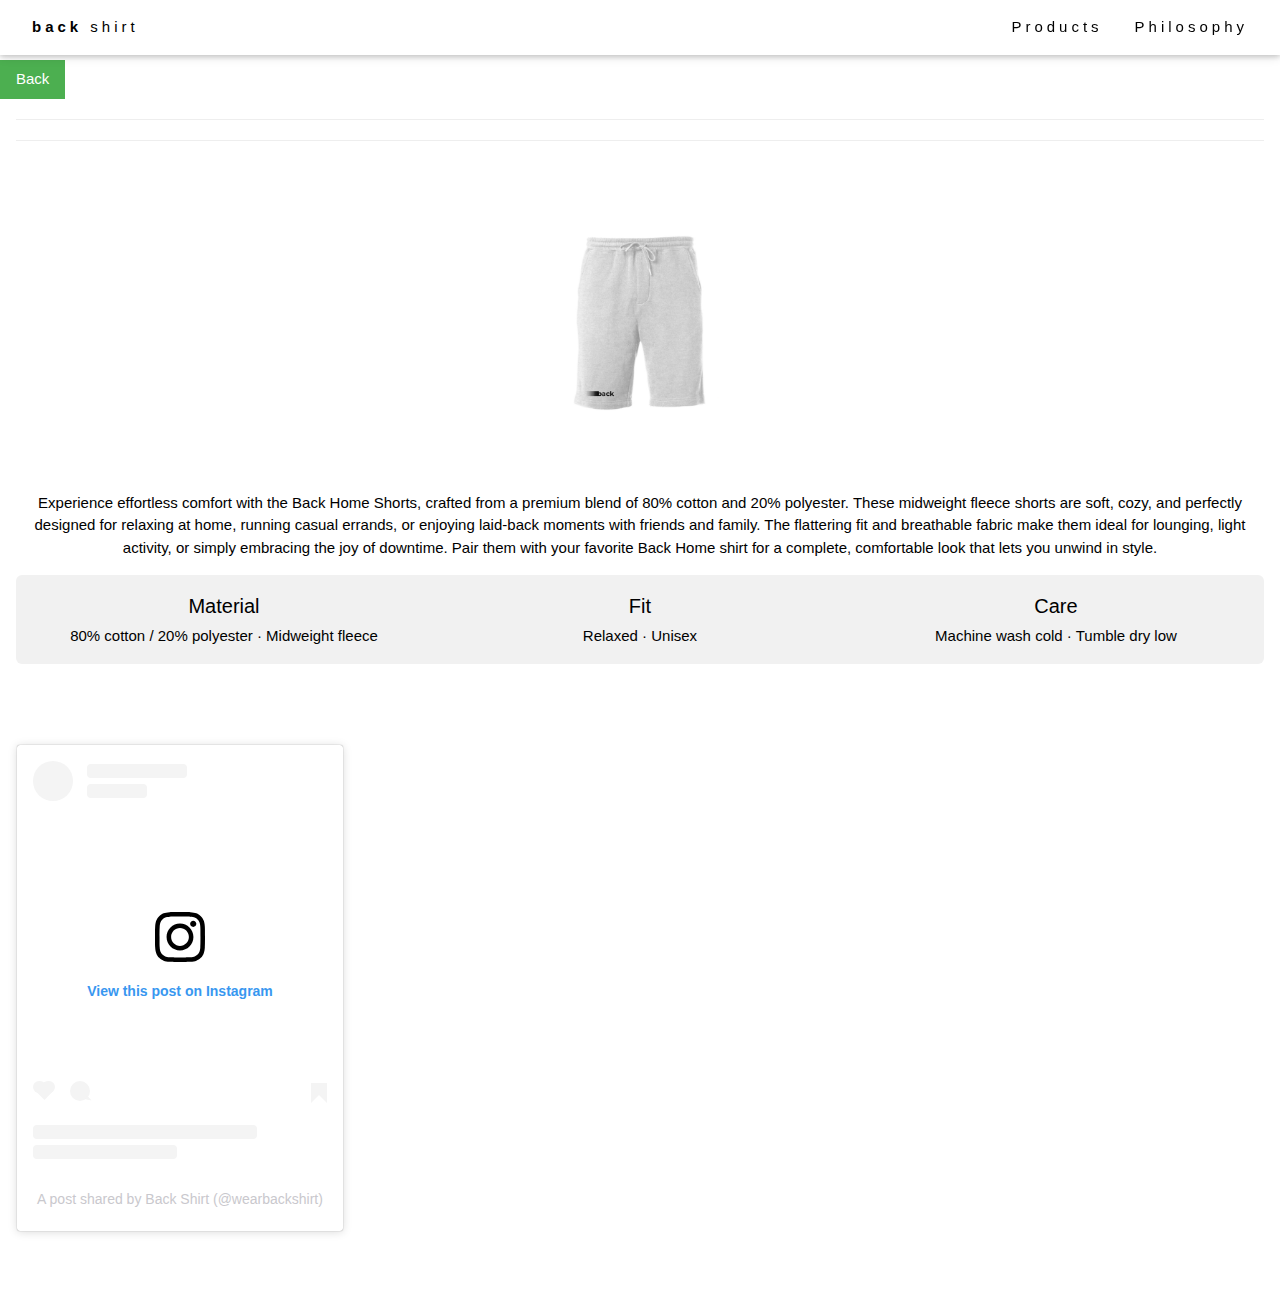
<file: back-home-shorts.html>
<html>
  <head>
    <title>Back Home Shorts — Back Shirt</title>
    <meta charset="UTF-8">
    <meta name="viewport" content="width=device-width, initial-scale=1">
    <meta name="description" content="Back Home Shorts — 80% cotton / 20% polyester midweight fleece. Soft, cozy, and perfect for downtime.">
    <meta property="og:title" content="Back Home Shorts — Back Shirt">
    <meta property="og:description" content="80% cotton / 20% polyester midweight fleece shorts. Soft, cozy, and built for downtime.">
    <meta property="og:image" content="https://www.wearbackshirt.com/IMG_4626_backhomeshorts_website.PNG">
    <meta property="og:url" content="https://www.wearbackshirt.com/back-home-shorts.html">
    <meta property="og:type" content="website">
    <link rel="stylesheet" href="https://www.w3schools.com/w3css/4/w3.css">
    <link rel="stylesheet" href="https://fonts.googleapis.com/css?family=Montserrat">
    <style>
        span {
          font-family: "Montserrat", sans-serif;
        }
        </style>
    </head>
    <body>
      <!-- Navbar (sit on top) -->
      <div class="w3-top">
        <div class="w3-bar w3-white w3-wide w3-padding w3-card">
          <a href="index.html" class="w3-bar-item w3-button"><b>back</b> shirt</a>
          <!-- Float links to the right. Hide them on small screens -->
          <div class="w3-right w3-hide-small">
            <a href="index.html#projects" class="w3-bar-item w3-button">Products</a>
            <a href="index.html#about" class="w3-bar-item w3-button">Philosophy</a>
          </div>
        </div>
      </div>
      <a href="index.html" class="w3-button w3-green" style="margin-top:60px;">Back</a>

      <div class="w3-container w3-center"><hr><hr>

        <img src="IMG_4626_backhomeshorts_website.PNG" width="200px">

        <p>Experience effortless comfort with the Back Home Shorts, crafted from a premium blend of 80% cotton and 20% polyester. These midweight fleece shorts are soft, cozy, and perfectly designed for relaxing at home, running casual errands, or enjoying laid-back moments with friends and family. The flattering fit and breathable fabric make them ideal for lounging, light activity, or simply embracing the joy of downtime. Pair them with your favorite Back Home shirt for a complete, comfortable look that lets you unwind in style.</p>

        <div class="w3-row w3-light-grey w3-margin-top w3-margin-bottom" style="border-radius:6px; overflow:hidden;">
          <div class="w3-col m4 w3-padding-16">
            <h4 style="margin:0 0 4px;">Material</h4>
            <p style="margin:0;">80% cotton / 20% polyester · Midweight fleece</p>
          </div>
          <div class="w3-col m4 w3-padding-16">
            <h4 style="margin:0 0 4px;">Fit</h4>
            <p style="margin:0;">Relaxed · Unisex</p>
          </div>
          <div class="w3-col m4 w3-padding-16">
            <h4 style="margin:0 0 4px;">Care</h4>
            <p style="margin:0;">Machine wash cold · Tumble dry low</p>
          </div>
        </div>

        <!-- Buy Botton code -->
  
        <div id='product-component-1754156689434'></div>
        <script type="text/javascript">
        /*<![CDATA[*/
        (function () {
          var scriptURL = 'https://sdks.shopifycdn.com/buy-button/latest/buy-button-storefront.min.js';
          if (window.ShopifyBuy) {
            if (window.ShopifyBuy.UI) {
              ShopifyBuyInit();
            } else {
              loadScript();
            }
          } else {
            loadScript();
          }
          function loadScript() {
            var script = document.createElement('script');
            script.async = true;
            script.src = scriptURL;
            (document.getElementsByTagName('head')[0] || document.getElementsByTagName('body')[0]).appendChild(script);
            script.onload = ShopifyBuyInit;
          }
          function ShopifyBuyInit() {
            var client = ShopifyBuy.buildClient({
              domain: '4a2a19-ca.myshopify.com',
              storefrontAccessToken: '96f4d5e835d7be10c0aa9a580cedcca2',
            });
            ShopifyBuy.UI.onReady(client).then(function (ui) {
              ui.createComponent('product', {
                id: '8293326356672',
                node: document.getElementById('product-component-1754156689434'),
                moneyFormat: '%24%7B%7Bamount%7D%7D',
                options: {
          "product": {
            "styles": {
              "product": {
                "@media (min-width: 601px)": {
                  "max-width": "calc(25% - 20px)",
                  "margin-left": "20px",
                  "margin-bottom": "50px"
                }
              }
            },
            "contents": {
              "img": false,
              "title": false,
              "price": false
            },
            "text": {
              "button": "Add to cart"
            }
          },
          "productSet": {
            "styles": {
              "products": {
                "@media (min-width: 601px)": {
                  "margin-left": "-20px"
                }
              }
            }
          },
          "modalProduct": {
            "contents": {
              "img": false,
              "imgWithCarousel": true,
              "button": false,
              "buttonWithQuantity": true
            },
            "styles": {
              "product": {
                "@media (min-width: 601px)": {
                  "max-width": "100%",
                  "margin-left": "0px",
                  "margin-bottom": "0px"
                }
              }
            },
            "text": {
              "button": "Add to cart"
            }
          },
          "option": {},
          "cart": {
            "text": {
              "total": "Subtotal",
              "button": "Checkout"
            }
          },
          "toggle": {}
        },
              });
            });
          }
        })();
        /*]]>*/
        </script>
        

        <!-- End buy button code -->

      </div>
      <div class="w3-container w3-padding-64">
        <blockquote class="instagram-media" data-instgrm-captioned data-instgrm-permalink="https://www.instagram.com/p/DNeepQ_OlWV/?utm_source=ig_embed&amp;utm_campaign=loading" data-instgrm-version="14" style=" background:#FFF; border:0; border-radius:3px; box-shadow:0 0 1px 0 rgba(0,0,0,0.5),0 1px 10px 0 rgba(0,0,0,0.15); margin: 1px; max-width:200px; min-width:326px; padding:0; width:99.375%; width:-webkit-calc(100% - 2px); width:calc(100% - 2px);"><div style="padding:16px;"> <a href="https://www.instagram.com/p/DNeepQ_OlWV/?utm_source=ig_embed&amp;utm_campaign=loading" style=" background:#FFFFFF; line-height:0; padding:0 0; text-align:center; text-decoration:none; width:100%;" target="_blank"> <div style=" display: flex; flex-direction: row; align-items: center;"> <div style="background-color: #F4F4F4; border-radius: 50%; flex-grow: 0; height: 40px; margin-right: 14px; width: 40px;"></div> <div style="display: flex; flex-direction: column; flex-grow: 1; justify-content: center;"> <div style=" background-color: #F4F4F4; border-radius: 4px; flex-grow: 0; height: 14px; margin-bottom: 6px; width: 100px;"></div> <div style=" background-color: #F4F4F4; border-radius: 4px; flex-grow: 0; height: 14px; width: 60px;"></div></div></div><div style="padding: 19% 0;"></div> <div style="display:block; height:50px; margin:0 auto 12px; width:50px;"><svg width="50px" height="50px" viewBox="0 0 60 60" version="1.1" xmlns="https://www.w3.org/2000/svg" xmlns:xlink="https://www.w3.org/1999/xlink"><g stroke="none" stroke-width="1" fill="none" fill-rule="evenodd"><g transform="translate(-511.000000, -20.000000)" fill="#000000"><g><path d="M556.869,30.41 C554.814,30.41 553.148,32.076 553.148,34.131 C553.148,36.186 554.814,37.852 556.869,37.852 C558.924,37.852 560.59,36.186 560.59,34.131 C560.59,32.076 558.924,30.41 556.869,30.41 M541,60.657 C535.114,60.657 530.342,55.887 530.342,50 C530.342,44.114 535.114,39.342 541,39.342 C546.887,39.342 551.658,44.114 551.658,50 C551.658,55.887 546.887,60.657 541,60.657 M541,33.886 C532.1,33.886 524.886,41.1 524.886,50 C524.886,58.899 532.1,66.113 541,66.113 C549.9,66.113 557.115,58.899 557.115,50 C557.115,41.1 549.9,33.886 541,33.886 M565.378,62.101 C565.244,65.022 564.756,66.606 564.346,67.663 C563.803,69.06 563.154,70.057 562.106,71.106 C561.058,72.155 560.06,72.803 558.662,73.347 C557.607,73.757 556.021,74.244 553.102,74.378 C549.944,74.521 548.997,74.552 541,74.552 C533.003,74.552 532.056,74.521 528.898,74.378 C525.979,74.244 524.393,73.757 523.338,73.347 C521.94,72.803 520.942,72.155 519.894,71.106 C518.846,70.057 518.197,69.06 517.654,67.663 C517.244,66.606 516.755,65.022 516.623,62.101 C516.479,58.943 516.448,57.996 516.448,50 C516.448,42.003 516.479,41.056 516.623,37.899 C516.755,34.978 517.244,33.391 517.654,32.338 C518.197,30.938 518.846,29.942 519.894,28.894 C520.942,27.846 521.94,27.196 523.338,26.654 C524.393,26.244 525.979,25.756 528.898,25.623 C532.057,25.479 533.004,25.448 541,25.448 C548.997,25.448 549.943,25.479 553.102,25.623 C556.021,25.756 557.607,26.244 558.662,26.654 C560.06,27.196 561.058,27.846 562.106,28.894 C563.154,29.942 563.803,30.938 564.346,32.338 C564.756,33.391 565.244,34.978 565.378,37.899 C565.522,41.056 565.552,42.003 565.552,50 C565.552,57.996 565.522,58.943 565.378,62.101 M570.82,37.631 C570.674,34.438 570.167,32.258 569.425,30.349 C568.659,28.377 567.633,26.702 565.965,25.035 C564.297,23.368 562.623,22.342 560.652,21.575 C558.743,20.834 556.562,20.326 553.369,20.18 C550.169,20.033 549.148,20 541,20 C532.853,20 531.831,20.033 528.631,20.18 C525.438,20.326 523.257,20.834 521.349,21.575 C519.376,22.342 517.703,23.368 516.035,25.035 C514.368,26.702 513.342,28.377 512.574,30.349 C511.834,32.258 511.326,34.438 511.181,37.631 C511.035,40.831 511,41.851 511,50 C511,58.147 511.035,59.17 511.181,62.369 C511.326,65.562 511.834,67.743 512.574,69.651 C513.342,71.625 514.368,73.296 516.035,74.965 C517.703,76.634 519.376,77.658 521.349,78.425 C523.257,79.167 525.438,79.673 528.631,79.82 C531.831,79.965 532.853,80.001 541,80.001 C549.148,80.001 550.169,79.965 553.369,79.82 C556.562,79.673 558.743,79.167 560.652,78.425 C562.623,77.658 564.297,76.634 565.965,74.965 C567.633,73.296 568.659,71.625 569.425,69.651 C570.167,67.743 570.674,65.562 570.82,62.369 C570.966,59.17 571,58.147 571,50 C571,41.851 570.966,40.831 570.82,37.631"></path></g></g></g></svg></div><div style="padding-top: 8px;"> <div style=" color:#3897f0; font-family:Arial,sans-serif; font-size:14px; font-style:normal; font-weight:550; line-height:18px;">View this post on Instagram</div></div><div style="padding: 12.5% 0;"></div> <div style="display: flex; flex-direction: row; margin-bottom: 14px; align-items: center;"><div> <div style="background-color: #F4F4F4; border-radius: 50%; height: 12.5px; width: 12.5px; transform: translateX(0px) translateY(7px);"></div> <div style="background-color: #F4F4F4; height: 12.5px; transform: rotate(-45deg) translateX(3px) translateY(1px); width: 12.5px; flex-grow: 0; margin-right: 14px; margin-left: 2px;"></div> <div style="background-color: #F4F4F4; border-radius: 50%; height: 12.5px; width: 12.5px; transform: translateX(9px) translateY(-18px);"></div></div><div style="margin-left: 8px;"> <div style=" background-color: #F4F4F4; border-radius: 50%; flex-grow: 0; height: 20px; width: 20px;"></div> <div style=" width: 0; height: 0; border-top: 2px solid transparent; border-left: 6px solid #f4f4f4; border-bottom: 2px solid transparent; transform: translateX(16px) translateY(-4px) rotate(30deg)"></div></div><div style="margin-left: auto;"> <div style=" width: 0px; border-top: 8px solid #F4F4F4; border-right: 8px solid transparent; transform: translateY(16px);"></div> <div style=" background-color: #F4F4F4; flex-grow: 0; height: 12px; width: 16px; transform: translateY(-4px);"></div> <div style=" width: 0; height: 0; border-top: 8px solid #F4F4F4; border-left: 8px solid transparent; transform: translateY(-4px) translateX(8px);"></div></div></div> <div style="display: flex; flex-direction: column; flex-grow: 1; justify-content: center; margin-bottom: 24px;"> <div style=" background-color: #F4F4F4; border-radius: 4px; flex-grow: 0; height: 14px; margin-bottom: 6px; width: 224px;"></div> <div style=" background-color: #F4F4F4; border-radius: 4px; flex-grow: 0; height: 14px; width: 144px;"></div></div></a><p style=" color:#c9c8cd; font-family:Arial,sans-serif; font-size:14px; line-height:17px; margin-bottom:0; margin-top:8px; overflow:hidden; padding:8px 0 7px; text-align:center; text-overflow:ellipsis; white-space:nowrap;"><a href="https://www.instagram.com/p/DNeepQ_OlWV/?utm_source=ig_embed&amp;utm_campaign=loading" style=" color:#c9c8cd; font-family:Arial,sans-serif; font-size:14px; font-style:normal; font-weight:normal; line-height:17px; text-decoration:none;" target="_blank">A post shared by Back Shirt (@wearbackshirt)</a></p></div></blockquote>
        <script async src="//www.instagram.com/embed.js"></script>
      </div>




    </body>
</html>
</file>
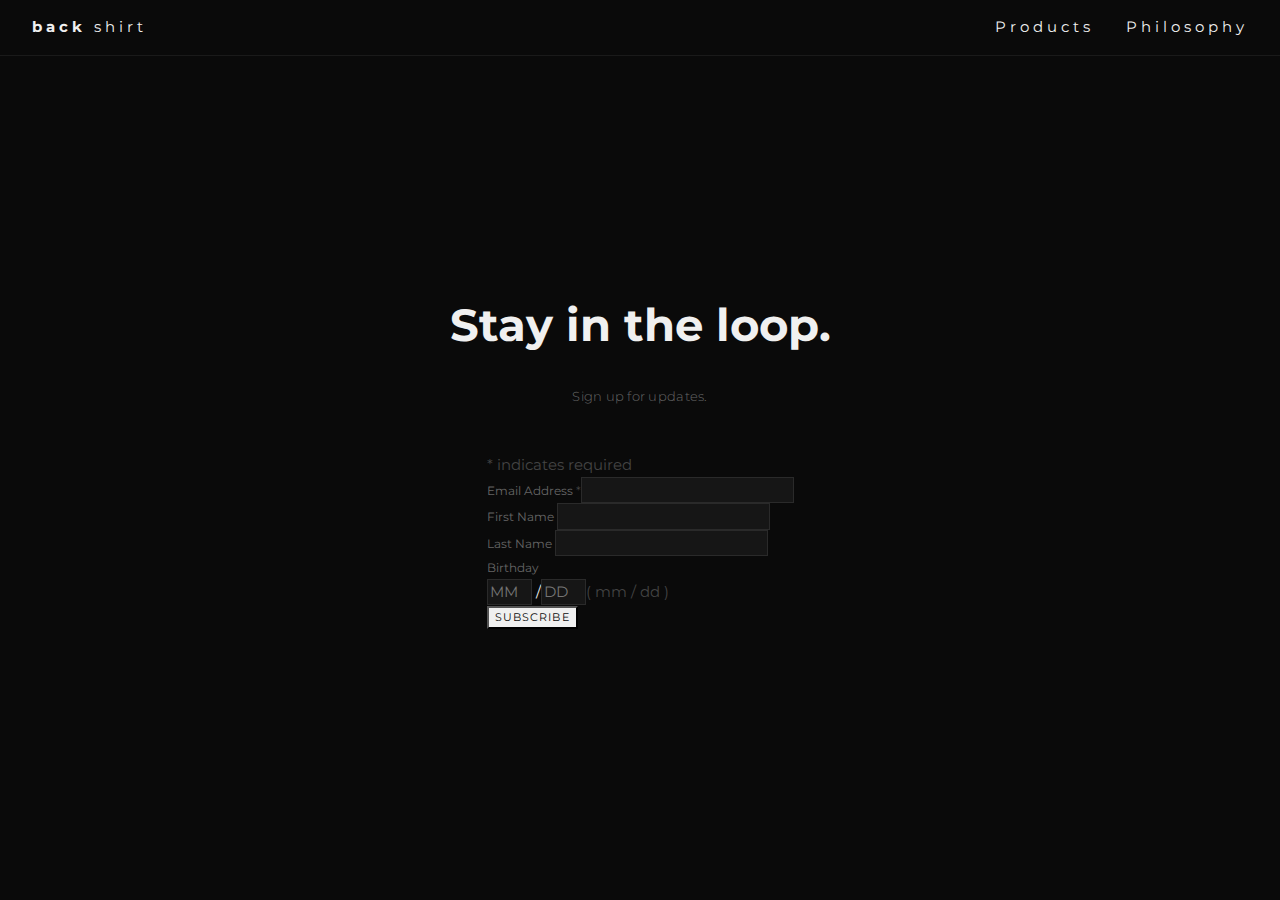
<file: subscribe.html>
<!DOCTYPE html>
<html>
<head>
  <title>Subscribe — Back Shirt</title>
  <meta charset="UTF-8">
  <meta name="viewport" content="width=device-width, initial-scale=1">
  <meta name="description" content="Subscribe to Back Shirt for updates and 10% off your first order.">
  <meta property="og:title" content="Subscribe — Back Shirt">
  <meta property="og:description" content="Join the list. Get 10% off.">
  <meta property="og:url" content="https://www.wearbackshirt.com/subscribe.html">
  <meta property="og:type" content="website">
  <link rel="stylesheet" href="https://www.w3schools.com/w3css/4/w3.css">
  <link rel="stylesheet" href="https://fonts.googleapis.com/css2?family=Montserrat:wght@300;400;700;900&display=swap">
  <link href="//cdn-images.mailchimp.com/embedcode/classic-061523.css" rel="stylesheet" type="text/css">
  <style>
    body {
      background: #0a0a0a;
      color: #f0f0f0;
      font-family: "Montserrat", sans-serif;
      margin: 0;
    }
    a { color: #f0f0f0; }
    .subscribe-hero {
      min-height: 100vh;
      display: flex;
      flex-direction: column;
      align-items: center;
      justify-content: center;
      padding: 80px 16px 60px;
    }
    .subscribe-headline {
      font-size: clamp(1.8rem, 5vw, 3rem);
      font-weight: 700;
      margin-bottom: 16px;
    }
    .subscribe-sub {
      color: #666;
      font-size: 0.85rem;
      font-weight: 300;
      letter-spacing: 0.02em;
      margin-bottom: 48px;
    }
    #mc_embed_signup { background: transparent !important; color: #f0f0f0 !important; max-width: 550px; width: 100%; }
    #mc_embed_signup .mc-field-group label { color: #666 !important; font-size: 0.8rem !important; }
    #mc_embed_signup input[type="email"],
    #mc_embed_signup input[type="text"] {
      background: #161616 !important; color: #f0f0f0 !important; border: 1px solid #2a2a2a !important;
    }
    #mc_embed_signup input[type="email"]:focus,
    #mc_embed_signup input[type="text"]:focus { border-color: #f0f0f0 !important; }
    #mc_embed_signup .button {
      background: #f0f0f0 !important; color: #0a0a0a !important; font-family: "Montserrat", sans-serif !important;
      text-transform: uppercase !important; letter-spacing: 0.1em !important; font-size: 0.75rem !important;
    }
    #mc_embed_signup .indicates-required,
    #mc_embed_signup .asterisk { color: #444 !important; }
    #mc_embed_signup .datefield input { background: #161616 !important; color: #f0f0f0 !important; border: 1px solid #2a2a2a !important; }
    #mc_embed_signup .small-meta { color: #444 !important; }
  </style>
</head>
<body>

<!-- Navbar -->
<div class="w3-top">
  <div class="w3-bar w3-wide w3-padding" style="background: #0a0a0a; border-bottom: 1px solid #1a1a1a;">
    <a href="index.html" class="w3-bar-item w3-button"><b>back</b> shirt</a>
    <div class="w3-right w3-hide-small">
      <a href="index.html#projects" class="w3-bar-item w3-button">Products</a>
      <a href="index.html#about" class="w3-bar-item w3-button">Philosophy</a>
    </div>
  </div>
</div>

<section class="subscribe-hero">
  <div class="subscribe-headline">Stay in the loop.</div>
  <p class="subscribe-sub">Sign up for updates.</p>

  <div id="mc_embed_shell">
    <div id="mc_embed_signup">
      <form action="https://wearbackshirt.us14.list-manage.com/subscribe/post?u=0e2bd9ff2acf5833bb8f8cb66&amp;id=243e9c1fc0&amp;f_id=0066ece0f0" method="post" id="mc-embedded-subscribe-form" name="mc-embedded-subscribe-form" class="validate" target="_blank">
        <div id="mc_embed_signup_scroll">
          <div class="indicates-required"><span class="asterisk">*</span> indicates required</div>
          <div class="mc-field-group"><label for="mce-EMAIL">Email Address <span class="asterisk">*</span></label><input type="email" name="EMAIL" class="required email" id="mce-EMAIL" required="" value=""></div>
          <div class="mc-field-group"><label for="mce-FNAME">First Name </label><input type="text" name="FNAME" class=" text" id="mce-FNAME" value=""></div>
          <div class="mc-field-group"><label for="mce-LNAME">Last Name </label><input type="text" name="LNAME" class=" text" id="mce-LNAME" value=""></div>
          <div class="mc-field-group size1of2"><label for="mce-BIRTHDAY-month">Birthday </label><div class="datefield"><span class="subfield monthfield"><input class="birthday REQ_CSS" type="text" pattern="[0-9]*" placeholder="MM" size="2" maxlength="2" name="BIRTHDAY[month]" id="mce-BIRTHDAY-month" value=""></span> /<span class="subfield dayfield"><input class="birthday REQ_CSS" type="text" pattern="[0-9]*" placeholder="DD" size="2" maxlength="2" name="BIRTHDAY[day]" id="mce-BIRTHDAY-day" value=""></span><span class="small-meta nowrap">( mm / dd )</span></div></div>
          <div id="mce-responses" class="clear foot">
            <div class="response" id="mce-error-response" style="display: none;"></div>
            <div class="response" id="mce-success-response" style="display: none;"></div>
          </div>
          <div aria-hidden="true" style="position: absolute; left: -5000px;">
            <input type="text" name="b_0e2bd9ff2acf5833bb8f8cb66_243e9c1fc0" tabindex="-1" value="">
          </div>
          <div class="optionalParent">
            <div class="clear foot">
              <input type="submit" name="subscribe" id="mc-embedded-subscribe" class="button" value="Subscribe">
            </div>
          </div>
        </div>
      </form>
    </div>
    <script type="text/javascript" src="//s3.amazonaws.com/downloads.mailchimp.com/js/mc-validate.js"></script><script type="text/javascript">(function($) {window.fnames = new Array(); window.ftypes = new Array();fnames[0]='EMAIL';ftypes[0]='email';fnames[1]='FNAME';ftypes[1]='text';fnames[2]='LNAME';ftypes[2]='text';fnames[5]='BIRTHDAY';ftypes[5]='birthday';fnames[3]='ADDRESS';ftypes[3]='address';fnames[4]='PHONE';ftypes[4]='phone';fnames[6]='COMPANY';ftypes[6]='text';}(jQuery));var $mcj = jQuery.noConflict(true);</script>
  </div>
</section>

</body>
</html>
</file>
